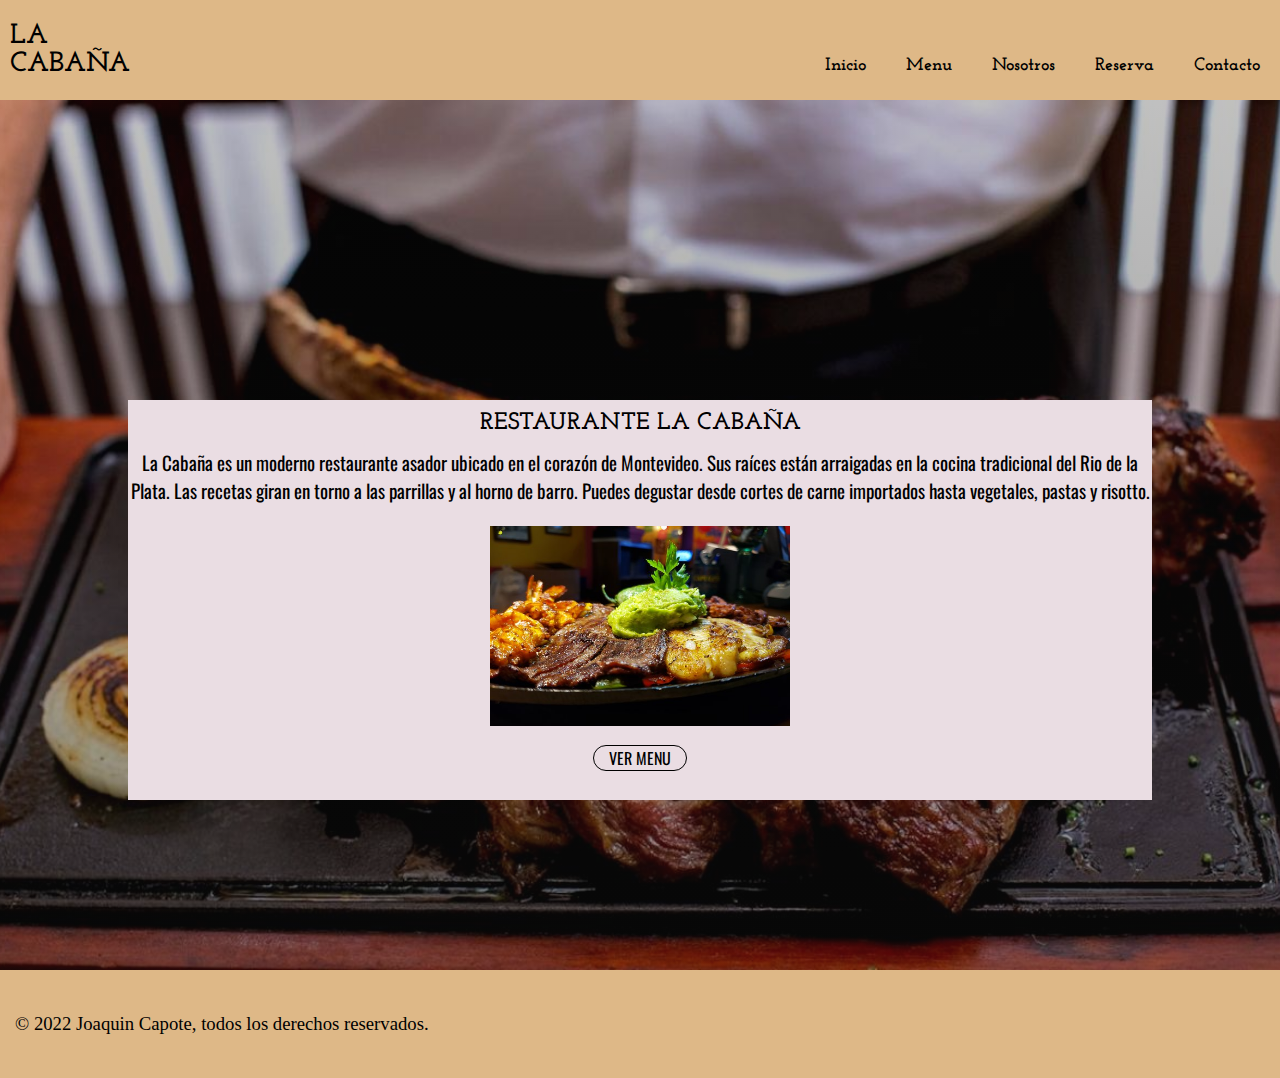
<file: docs/index.html>
<!DOCTYPE html>
<html lang="en">
<head>
    <link rel="stylesheet" href="main.css">
    <meta charset="UTF-8">
    <meta http-equiv="X-UA-Compatible" content="IE=edge">
    <meta name="viewport" content="width=device-width, initial-scale=1.0">
    <link rel="preconnect" href="https://fonts.googleapis.com">
    <link rel="preconnect" href="https://fonts.googleapis.com">
   <link rel="preconnect" href="https://fonts.gstatic.com" crossorigin>
   <link rel="preconnect" href="https://fonts.googleapis.com">
   <link rel="preconnect" href="https://fonts.gstatic.com" crossorigin>
   <link href="https://fonts.googleapis.com/css2?family=Josefin+Slab:wght@100;200;300;400;500;600;700&family=Oswald:wght@200;300;400;500;600;700&display=swap" rel="stylesheet">
    <title>Inicio</title>
   
        <style>a {text-decoration: none;
       color: black;}</style>
</head>

<body class="body">
    

   <header class="header">
        
            <a  class="logo" href="index.html"><h1>LA CABAÑA</h1></a>
        <nav class="nav-bar">    
                <li><a class="" href="index.html">Inicio</a></li>
                <li><a class="" href="pages/menu.html">Menu</a></li>
                <li><a class="" href="pages/nosotros.html">Nosotros</a></li>
                <li><a class="" href="pages/reserva.html">Reserva</a></li>
                <li><a class="" href ="pages/contacto.html">Contacto</a></li>
            
                
        </nav>
    </header>

   <main class="main">
       
           <section class="vacio">
                <br>
           </section>
            
           <section class="content">
               
                <div class="info-content">
                    <h2 class="titulo">RESTAURANTE LA CABAÑA</h2>
                        <p class="parrafo"> La Cabaña es un moderno restaurante asador ubicado en el corazón de Montevideo. Sus raíces están arraigadas en la cocina tradicional del Rio de la Plata. Las recetas giran en torno a las parrillas y al horno de barro. Puedes degustar desde cortes de carne importados hasta vegetales, pastas y risotto.</p>
                </div>
               
                <div class="img">
                    <img class="img-uno" src="img/carne3.jpg" alt="img-uno">
                </div>
               
                <div class="boton">
                    <a class="btn" href="pages/menu.html">VER MENU</a>
                </div>       
            
            </section>

            
                
            
           
            
               
       
   </main>

   <footer class="footer">
       <h3 class="derechos">© 2022 Joaquin Capote, todos los derechos reservados.</h3>
   </footer>

</body>
</html>
</file>
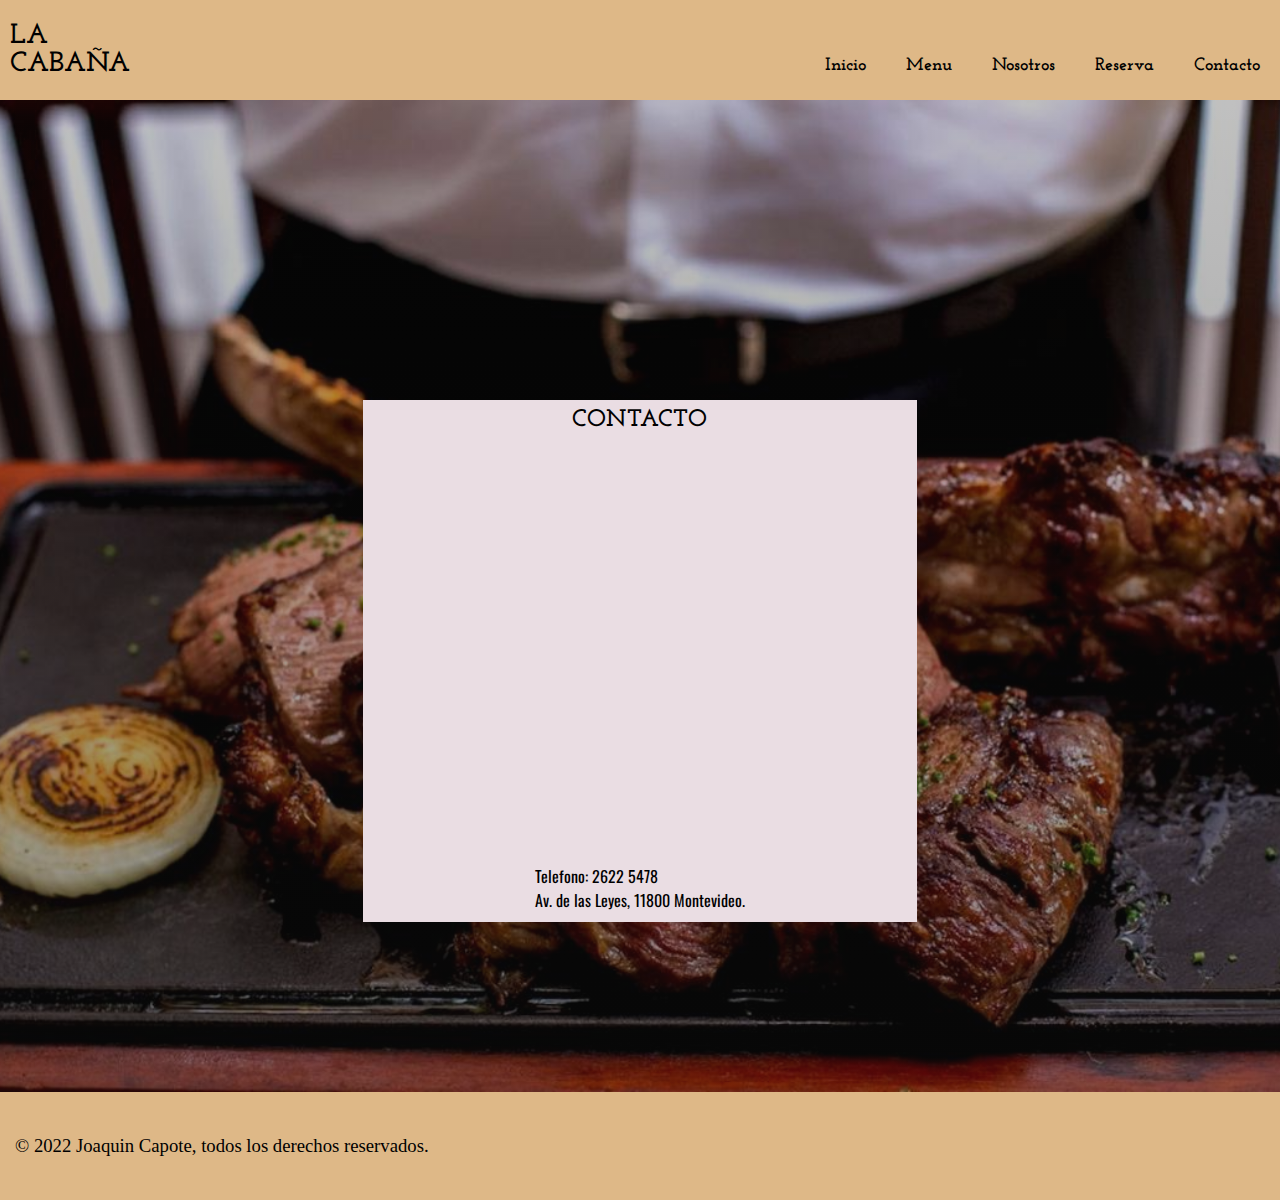
<file: docs/pages/contacto.html>
<!DOCTYPE html>
<html lang="en">
<head>
    <link rel="stylesheet" href="../main.css">
    <meta charset="UTF-8">
    <meta http-equiv="X-UA-Compatible" content="IE=edge">
    <meta name="viewport" content="width=device-width, initial-scale=1.0">
    <link rel="preconnect" href="https://fonts.googleapis.com">
    <link rel="preconnect" href="https://fonts.googleapis.com">
   <link rel="preconnect" href="https://fonts.gstatic.com" crossorigin>
   <link rel="preconnect" href="https://fonts.googleapis.com">
   <link rel="preconnect" href="https://fonts.gstatic.com" crossorigin>
   <link href="https://fonts.googleapis.com/css2?family=Josefin+Slab:wght@100;200;300;400;500;600;700&family=Oswald:wght@200;300;400;500;600;700&display=swap" rel="stylesheet">
    <title>Inicio</title>
   
        <style>a {text-decoration: none;
       color: black;}</style>
</head>

<body class="body">
    

    <header class="header">
         
             <a  class="logo" href="../index.html"><h1>LA CABAÑA</h1></a>
         <nav class="nav-bar">    
                 <li><a class="" href="../index.html">Inicio</a></li>
                 <li><a class="" href="menu.html">Menu</a></li>
                 <li><a class="" href="nosotros.html">Nosotros</a></li>
                 <li><a class="" href="reserva.html">Reserva</a></li>
                 <li><a class="" href ="contacto.html">Contacto</a></li>
             
                 
         </nav>
     </header>
 
    <main class="main">
        
            <section class="vacio">
                 <br>
            </section>
       
           
            <section class="content">
               
            <div class="info-content">
                <h2 class="titulo">CONTACTO</h2>
               <iframe class="maps" src="https://www.google.com/maps/embed?pb=!1m18!1m12!1m3!1d32982.30827327843!2d-56.18607134869125!3d-34.89992723935077!2m3!1f0!2f0!3f0!3m2!1i1024!2i768!4f13.1!3m3!1m2!1s0x959f803bdb8919a1%3A0x2e117452a699c880!2sPalacio%20Legislativo!5e0!3m2!1sen!2suy!4v1649934295094!5m2!1sen!2suy" width="600" height="450" style="border:0;" allowfullscreen="" loading="lazy" referrerpolicy="no-referrer-when-downgrade"></iframe>
               
               <a class="tel" href=""><br> Telefono: 2622 5478 <br>Av. de las Leyes, 11800 Montevideo.</a>
            </div>
            </section>

   </main>

   <footer class="footer">
    <h3 class="derechos">© 2022 Joaquin Capote, todos los derechos reservados.</h3>
</footer>

</body>
</html>
</file>
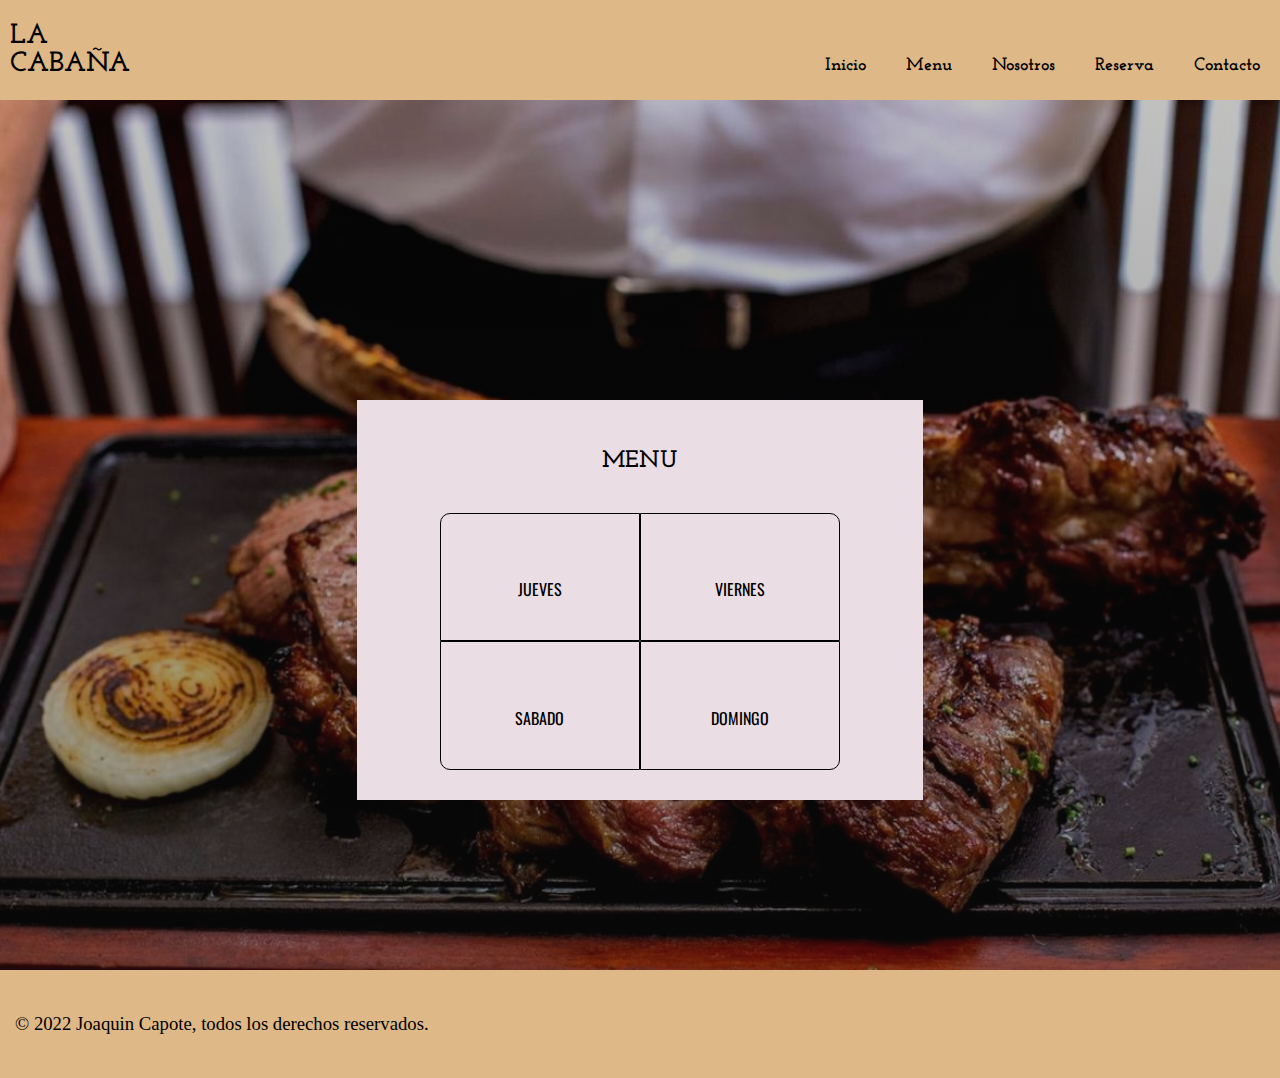
<file: docs/pages/menu.html>
<!DOCTYPE html>
<html lang="en">
<head>
    <link rel="stylesheet" href="../main.css">
    <meta charset="UTF-8">
    <meta http-equiv="X-UA-Compatible" content="IE=edge">
    <meta name="viewport" content="width=device-width, initial-scale=1.0">
    <link rel="preconnect" href="https://fonts.googleapis.com">
    <link rel="preconnect" href="https://fonts.googleapis.com">
   <link rel="preconnect" href="https://fonts.gstatic.com" crossorigin>
   <link rel="preconnect" href="https://fonts.googleapis.com">
   <link rel="preconnect" href="https://fonts.gstatic.com" crossorigin>
   <link href="https://fonts.googleapis.com/css2?family=Josefin+Slab:wght@100;200;300;400;500;600;700&family=Oswald:wght@200;300;400;500;600;700&display=swap" rel="stylesheet">
    <title>Inicio</title>
   
        <style>a {text-decoration: none;
       color: black;}</style>
</head>

<body class="body"> 

    <header class="header">
        
            <a  class="logo" href="../index.html"><h1>LA CABAÑA</h1></a>
        <nav class="nav-bar">    
                <li><a class="" href="../index.html">Inicio</a></li>
                <li><a class="" href="menu.html">Menu</a></li>
                <li><a class="" href="nosotros.html">Nosotros</a></li>
                <li><a class="" href="reserva.html">Reserva</a></li>
                <li><a class="" href ="contacto.html">Contacto</a></li>
            
                
        </nav>
    </header>

    <main class="main">
       
        <section class="vacio">
             <br>
        </section>
         
        <section class="content">
            
            <div class="info-content-dos">
                <h2 class="titulo">MENU</h2>
                    
                        <a class="jue" href=""><br> JUEVES</a>
                        <a class="vie" href=""><br> VIERNES</a>
                        <a class="sab" href=""><br> SABADO</a>
                        <a class="dom" href=""><br> DOMINGO</a>
                    
            </div>
       
   </main>

    <footer class="footer">
        <h3 class="derechos">© 2022 Joaquin Capote, todos los derechos reservados.</h3>
    </footer>

</body>
</html>
</file>
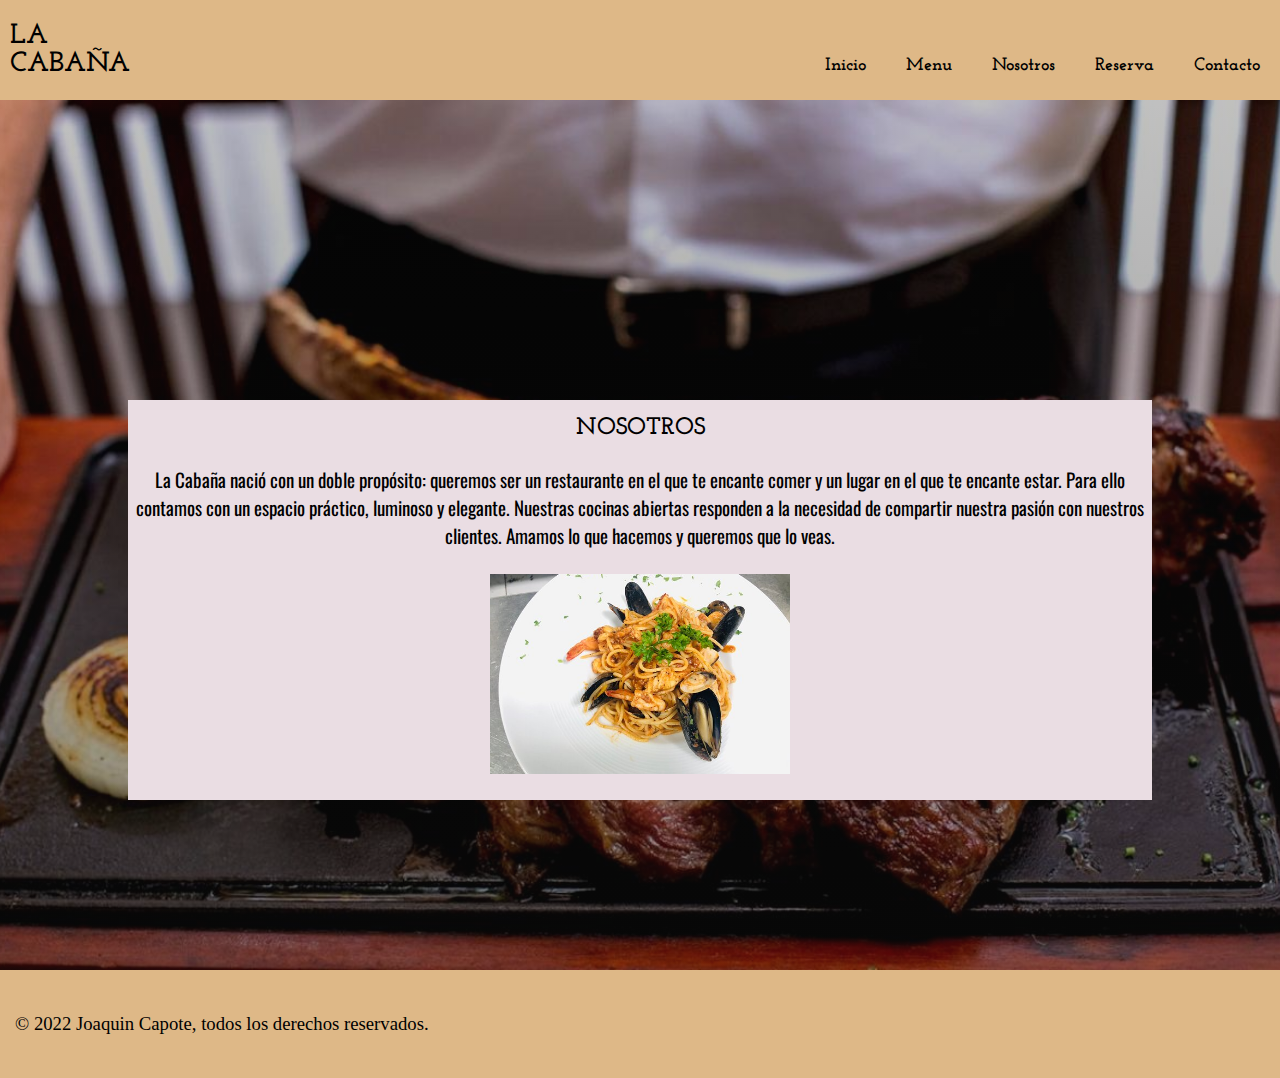
<file: docs/pages/nosotros.html>
<!DOCTYPE html>
<html lang="en">
<head>
    <link rel="stylesheet" href="../main.css">
    <meta charset="UTF-8">
    <meta http-equiv="X-UA-Compatible" content="IE=edge">
    <meta name="viewport" content="width=device-width, initial-scale=1.0">
    <link rel="preconnect" href="https://fonts.googleapis.com">
    <link rel="preconnect" href="https://fonts.googleapis.com">
   <link rel="preconnect" href="https://fonts.gstatic.com" crossorigin>
   <link rel="preconnect" href="https://fonts.googleapis.com">
   <link rel="preconnect" href="https://fonts.gstatic.com" crossorigin>
   <link href="https://fonts.googleapis.com/css2?family=Josefin+Slab:wght@100;200;300;400;500;600;700&family=Oswald:wght@200;300;400;500;600;700&display=swap" rel="stylesheet">
    <title>Inicio</title>
   
        <style>a {text-decoration: none;
       color: black;}</style>
</head>

<body class="body">
    

    <header class="header">
         
             <a  class="logo" href="../index.html"><h1>LA CABAÑA</h1></a>
         <nav class="nav-bar">    
                 <li><a class="" href="../index.html">Inicio</a></li>
                 <li><a class="" href="menu.html">Menu</a></li>
                 <li><a class="" href="nosotros.html">Nosotros</a></li>
                 <li><a class="" href="reserva.html">Reserva</a></li>
                 <li><a class="" href ="contacto.html">Contacto</a></li>
             
                 
         </nav>
     </header>
 
    <main class="main">
        
            <section class="vacio">
                 <br>
            </section>
             
            <section class="content">
                
                 <div class="info-content">
                     <h2 class="titulo">NOSOTROS</h2>
                         <p class="parrafo">La Cabaña nació con un doble propósito: queremos ser un restaurante en el que te encante comer y un lugar en el que te encante estar. Para ello contamos con un espacio práctico, luminoso y elegante. Nuestras cocinas abiertas responden a la necesidad de compartir nuestra pasión con nuestros clientes. Amamos lo que hacemos y queremos que lo veas.</p>
                 </div>
                
                 <div class="img">
                     <img class="img-dos" src="../img/pasta.jpg" alt="img-dos">
                 </div>
                
             
             </section>
 
             
                 
             
            
             
                
        
    </main>
 
    <footer class="footer">
        <h3 class="derechos">© 2022 Joaquin Capote, todos los derechos reservados.</h3>
    </footer>
 
 </body>
 </html>
</file>
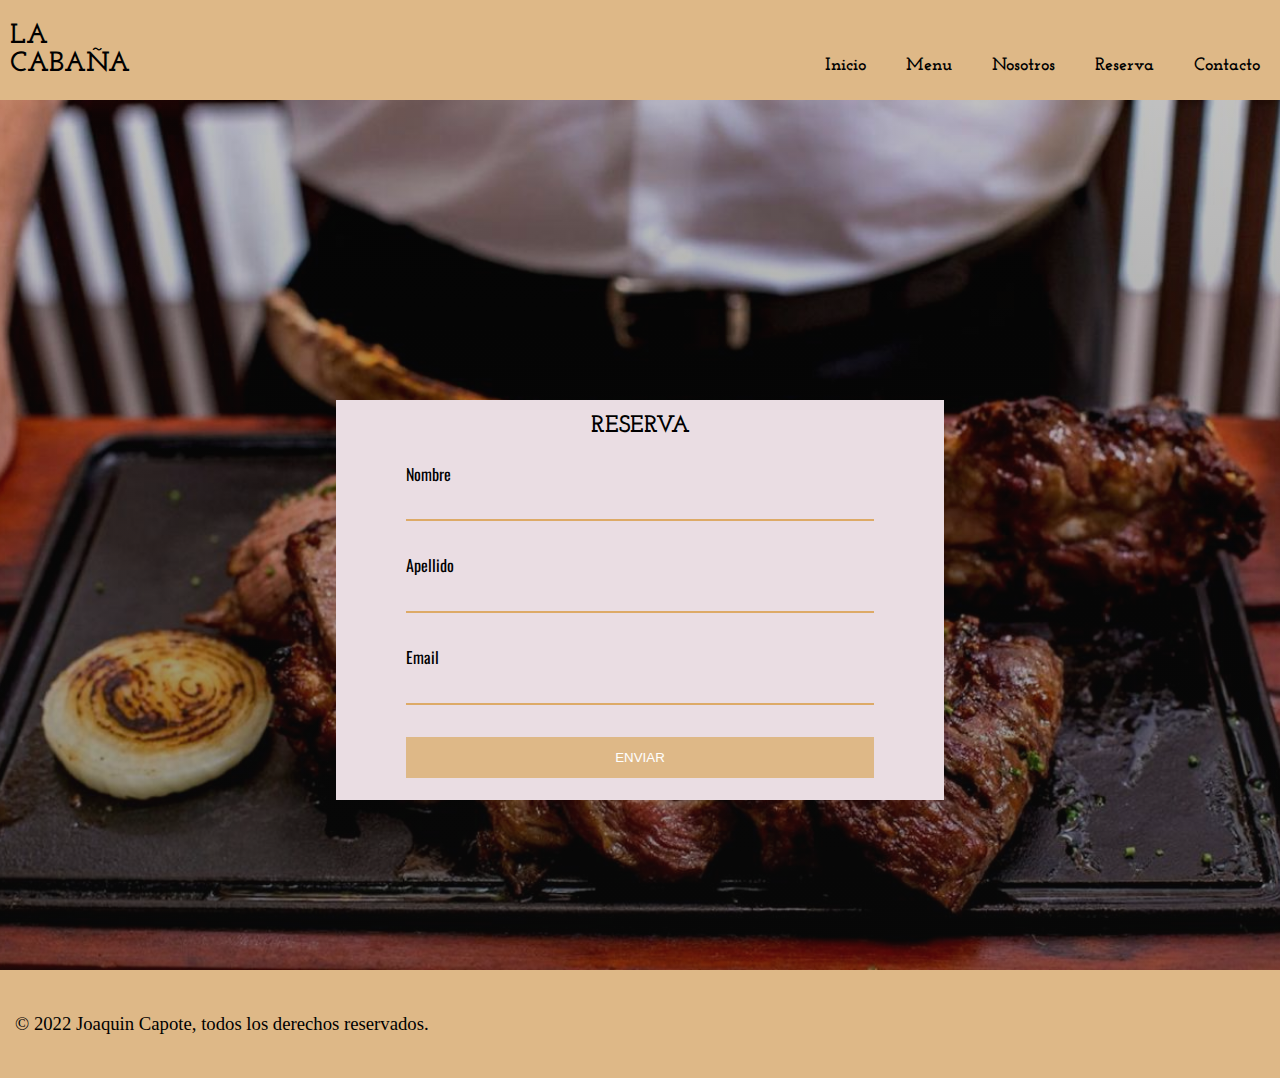
<file: docs/pages/reserva.html>
<!DOCTYPE html>
<html lang="en">
<head>
    <link rel="stylesheet" href="../main.css">
    <meta charset="UTF-8">
    <meta http-equiv="X-UA-Compatible" content="IE=edge">
    <meta name="viewport" content="width=device-width, initial-scale=1.0">
    <link rel="preconnect" href="https://fonts.googleapis.com">
    <link rel="preconnect" href="https://fonts.googleapis.com">
   <link rel="preconnect" href="https://fonts.gstatic.com" crossorigin>
   <link rel="preconnect" href="https://fonts.googleapis.com">
   <link rel="preconnect" href="https://fonts.gstatic.com" crossorigin>
   <link href="https://fonts.googleapis.com/css2?family=Josefin+Slab:wght@100;200;300;400;500;600;700&family=Oswald:wght@200;300;400;500;600;700&display=swap" rel="stylesheet">
    <title>Inicio</title>
   
        <style>a {text-decoration: none;
       color: black;}</style>
</head>

<body class="body">
    

    <header class="header">
         
             <a  class="logo" href="../index.html"><h1>LA CABAÑA</h1></a>
         <nav class="nav-bar">    
                 <li><a class="" href="../index.html">Inicio</a></li>
                 <li><a class="" href="menu.html">Menu</a></li>
                 <li><a class="" href="nosotros.html">Nosotros</a></li>
                 <li><a class="" href="reserva.html">Reserva</a></li>
                 <li><a class="" href ="contacto.html">Contacto</a></li>
             
                 
         </nav>
     </header>
 
    <main class="main">
        
            <section class="vacio">
                    <br>
            </section>
           
            <section class="content">
           
                <div class="info-content-tres">  
                    
                    
                    <form action="">
                        <h2 class="titulo">RESERVA</h2>
                        <p>
                            <label>Nombre</label>
                            <input type="text" name="name">
                        </p>
                        <p>
                            <label>Apellido</label>
                            <input type="text" name="surname">
                        </p>
                        <p>
                            <label>Email</label>
                            <input type="email" name="email">
                        </p>
                        <p class="block">
                            <button>
                                Enviar
                            </button>
                        </p>
                    </form>
               
                </div>
            </section>
               
       
   </main>

   <footer class="footer">
    <h3 class="derechos">© 2022 Joaquin Capote, todos los derechos reservados.</h3>
</footer>

</body>
</html>
</file>
<file: docs/main.css>
*{
    margin: 0;
    padding: 0;
    box-sizing: border-box;
    
    }

.body{
    display: grid;
    grid-template-areas: "header"
                         "main"
                         "footer";
    
    background-color: aliceblue;     
}

/*HEADER*/
.body .header{
    display: grid;
    grid-template-areas: "logo   nav-bar   nav-bar";
    height: 100px;
    font-family: 'Josefin Slab', serif;
}
/*HEADER-LOGO*/
.body .header .logo{
    background-color: burlywood;
    grid-area: logo;
    display: flex;
    justify-content: flex-start;
    align-items: center;
    
}
.body .header .logo h1{
    margin-left: 10px;
    font-size: 28px;
    width: 90px;
    
}

/*HEADER-NAV-BAR*/
.body .header .nav-bar{
    background-color: burlywood;
    grid-area: nav-bar;
    display: flex;
    justify-content: center;
    align-items: center;
    
}
.body .header .nav-bar li{
    margin: auto;
    margin-top: 57px;
    list-style: none;
    font-weight: 900;
    font-size: 18px;
}
/*END-HEADER*/

/*MAIN*/
.body .main{
    background-image:linear-gradient(rgba(16, 16, 16, 0.264), rgba(16, 16, 16, 0.461)), url(img/restaurante1.jpg) ;
    background-size: cover;
    max-width: 100%;
    background-position: center center;
    display: grid;

}
.body .main .vacio{
    height: 400px;
}
.body .main .content{
    background-color: rgb(234, 221, 227);
    display: grid;
    font-family: 'Oswald', sans-serif;
    min-height: 500px;
    
}

.body .main .content .info-content{
    display: grid;
}

.body .main .content .info-content .titulo{
    display: flex;
    align-items: center;
    justify-content: center;
    font-family: 'Josefin Slab', serif;
    font-weight: 900;
    min-height: 40px;
}
.body .main .content .info-content .parrafo{
    display: flex;
    align-items: center;
    text-align: center;
    font-size: 19px;
}

.body .main .content .img{
    display: flex;
    justify-content: center;
    align-items: center;
    
}

.body .main .content .img .img-uno{
    width: 300px;
    height: 200px;
    object-fit: cover;
    margin-top: 15px;
}

.body .main .content .img .img-dos{
    width: 300px;
    height: 200px;
    object-fit: cover;
    margin-bottom: 10px;
}

.body .main .content .boton{
    text-align: center;
    margin: auto;
    margin-top: 15px;
    margin-bottom: 20px;
}

.body .main .content .boton .btn{
        border-radius: 15px;
        border: solid black 1px;
        padding: 0px 15px;
}

.body .main .content .info-content .maps{
    display: flex;
    width: 400px;
    height: 400px;
    margin: auto;
}
.body .main .content .info-content .tel{
    display: flex;
    margin: auto;
    margin-bottom: 10px;
}

body .main .content .info-content-dos{
    display: grid;
    grid-template-areas: "titulo titulo titulo titulo"
                         ".      jue    vie         ."
                         ".      sab    dom         .";
    margin: 10px;
    margin-bottom: 30px;
    justify-content: center;
}

.body .main .content .info-content-dos .titulo{
    font-family: 'Josefin Slab', serif;
    grid-area: titulo;
    display: flex;
    justify-content: center;
    align-items: center;
}

.body .main .content .info-content-dos .jue{
    grid-area: jue;
    display: flex;
    justify-content: center;
    align-items: center;
    border: solid 1px black;
    min-width: 200px;
    border-top-left-radius: 10px;
}
.body .main .content .info-content-dos .vie{
    grid-area: vie;
    display: flex;
    justify-content: center;
    align-items: center;
    border: solid 1px black;
    min-width: 200px;
    border-top-right-radius: 10px;
}
.body .main .content .info-content-dos .sab{
    grid-area: sab;
    display: flex;
    justify-content: center;
    align-items: center;
    border: solid 1px black;
    min-width: 200px;
    border-bottom-left-radius: 10px;
}
.body .main .content .info-content-dos .dom{
    grid-area: dom;
    display: flex;
    justify-content: center;
    align-items: center;
    border: solid 1px black;
    min-width: 200px;
    border-bottom-right-radius: 10px;
}

.body .main .content .info-content-tres{
    display: flex;
    justify-content: center;
    align-items: center;
}

.body .main .content .info-content-tres .titulo{
    display: flex;
    align-items: center;
    justify-content: center;
    font-family: 'Josefin Slab', serif;
    font-weight: 900;
    min-height: 40px;
    grid-area: titulo;
}

.body .main .content .info-content-tres form{
    width: 500px;

}

.body .main .content .info-content-tres form label{
    display: block;
}
  
.body .main .content .info-content-tres form p{
    padding: 1em;
}


.body .main .content .info-content-tres form button, 
.body .main .content .info-content-tres form input{
    width: 100%;
    padding: .7em;
    border: none;
    background: none;
    outline: 0;
    color: #fff;
    border-bottom: 2px solid rgb(221, 170, 103);
}

.body .main .content .info-content-tres form button {
    background: burlywood;
    border: 0;
    text-transform: uppercase;
    padding: 1em;
}

/*END-MAIN*/

/*FOOTER*/
.body .footer{
    background-color: burlywood;
    height: 12vh;
    display: flex;
    align-items: center;
}
.body .footer .derechos{
    margin-left: 15px;
    font-weight: 100;
}


/*END-FOOTER*/

@media screen and (min-width:700px){
    .body .header .nav-bar{
        justify-content: flex-end;
    }
    .body .header .nav-bar li{
        margin: auto 20px;
        margin-top: 57px;
    }
}

@media screen and (min-width:800px){
    .body .main .content .info-content-tres form button:hover,
    .body .main .content .info-content-tres form button:focus{
    background: rgb(218, 169, 105);
    color: #fff;
    transition: background-color 1s ease-out;
    outline: 0;
    }
    .body .main .content .info-content-dos .jue:hover{
        background-color: burlywood;
        transition: .3s;
    }
    .body .main .content .info-content-dos .vie:hover{
        background-color: burlywood;
        transition: .3s;
    }
    .body .main .content .info-content-dos .sab:hover{
        background-color: burlywood;
        transition: .3s;
    }
    .body .main .content .info-content-dos .dom:hover{
        background-color: burlywood;
        transition: .3s;
    }

}

@media screen and (min-width:950px){
    .body .main{
        grid-template-areas: "vacio vacio vacio"
                             ". content .";
    }
    .body .main .vacio{
        height: 300px;
        grid-area: vacio;
    }
    .body .main .content{
        min-height: 400px;
        margin-left: 10%;
        margin-right: 10%;
        margin-bottom: 170px;
        grid-area: content;
    }
}
</file>
